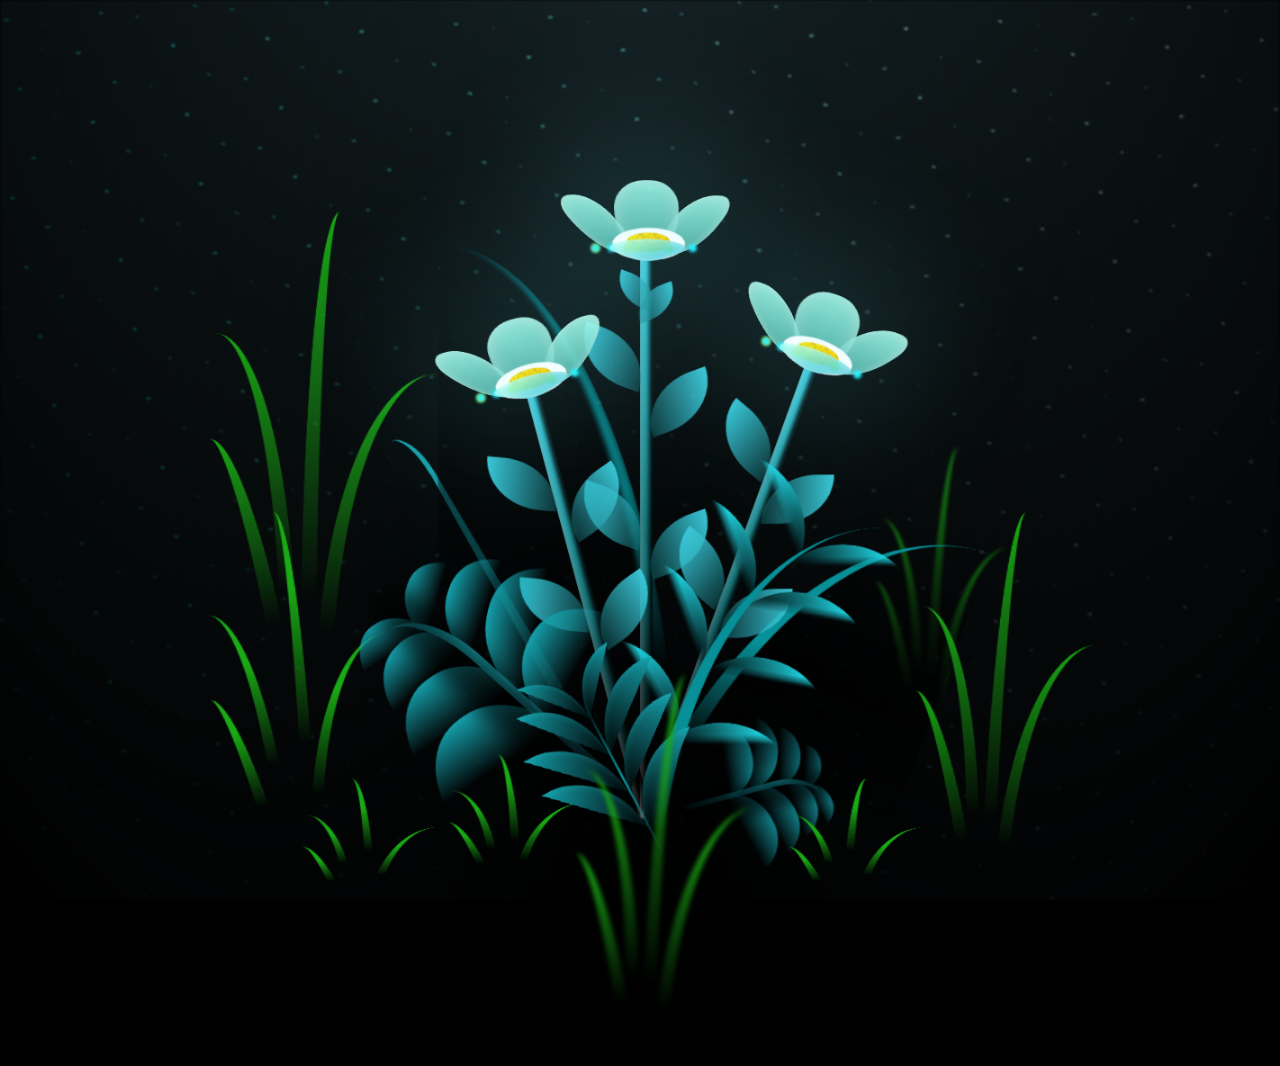
<file: wish.html>
<!DOCTYPE html>
<html lang="en">
<head>
    <meta charset="UTF-8">
    <meta name="viewport" content="width=device-width, initial-scale=1.0">
    <link rel="stylesheet" href="assets/css/wish.css">
    <link rel="stylesheet" href="https://unicons.iconscout.com/release/v4.0.8/css/line.css">
    <script src="assets/js/wish.js"></script>
    <title>Love You Baby!</title>
</head>
    <!--  
 
  CSS Blossoming Flowers at Magical Night.
  I've taken some inspiration by Yup Nguyen's Artwork: https://dribbble.com/shots/11096994-Virtual-Garden.
  Made with Pure CSS & ♥
-->

<body class="not-loaded">
    <div class="night"></div>
    <a href="index.html" class="back__arrow left">
        <i class="uil uil-arrow-left"></i>
    </a>
    <div id="loader">
        <p>Happy B'Day Baby</p>
    </div>
    <div class="glow">
        <p>I Love You!</p>
    </div>
    <div class="flowers">
      <div class="flower flower--1">
        <div class="flower__leafs flower__leafs--1">
          <div class="flower__leaf flower__leaf--1"></div>
          <div class="flower__leaf flower__leaf--2"></div>
          <div class="flower__leaf flower__leaf--3"></div>
          <div class="flower__leaf flower__leaf--4"></div>
          <div class="flower__white-circle"></div>
  
          <div class="flower__light flower__light--1"></div>
          <div class="flower__light flower__light--2"></div>
          <div class="flower__light flower__light--3"></div>
          <div class="flower__light flower__light--4"></div>
          <div class="flower__light flower__light--5"></div>
          <div class="flower__light flower__light--6"></div>
          <div class="flower__light flower__light--7"></div>
          <div class="flower__light flower__light--8"></div>
  
        </div>
        <div class="flower__line">
          <div class="flower__line__leaf flower__line__leaf--1"></div>
          <div class="flower__line__leaf flower__line__leaf--2"></div>
          <div class="flower__line__leaf flower__line__leaf--3"></div>
          <div class="flower__line__leaf flower__line__leaf--4"></div>
          <div class="flower__line__leaf flower__line__leaf--5"></div>
          <div class="flower__line__leaf flower__line__leaf--6"></div>
        </div>
      </div>
  
      <div class="flower flower--2">
        <div class="flower__leafs flower__leafs--2">
          <div class="flower__leaf flower__leaf--1"></div>
          <div class="flower__leaf flower__leaf--2"></div>
          <div class="flower__leaf flower__leaf--3"></div>
          <div class="flower__leaf flower__leaf--4"></div>
          <div class="flower__white-circle"></div>
  
          <div class="flower__light flower__light--1"></div>
          <div class="flower__light flower__light--2"></div>
          <div class="flower__light flower__light--3"></div>
          <div class="flower__light flower__light--4"></div>
          <div class="flower__light flower__light--5"></div>
          <div class="flower__light flower__light--6"></div>
          <div class="flower__light flower__light--7"></div>
          <div class="flower__light flower__light--8"></div>
  
        </div>
        <div class="flower__line">
          <div class="flower__line__leaf flower__line__leaf--1"></div>
          <div class="flower__line__leaf flower__line__leaf--2"></div>
          <div class="flower__line__leaf flower__line__leaf--3"></div>
          <div class="flower__line__leaf flower__line__leaf--4"></div>
        </div>
      </div>
  
      <div class="flower flower--3">
        <div class="flower__leafs flower__leafs--3">
          <div class="flower__leaf flower__leaf--1"></div>
          <div class="flower__leaf flower__leaf--2"></div>
          <div class="flower__leaf flower__leaf--3"></div>
          <div class="flower__leaf flower__leaf--4"></div>
          <div class="flower__white-circle"></div>
  
          <div class="flower__light flower__light--1"></div>
          <div class="flower__light flower__light--2"></div>
          <div class="flower__light flower__light--3"></div>
          <div class="flower__light flower__light--4"></div>
          <div class="flower__light flower__light--5"></div>
          <div class="flower__light flower__light--6"></div>
          <div class="flower__light flower__light--7"></div>
          <div class="flower__light flower__light--8"></div>
  
        </div>
        <div class="flower__line">
          <div class="flower__line__leaf flower__line__leaf--1"></div>
          <div class="flower__line__leaf flower__line__leaf--2"></div>
          <div class="flower__line__leaf flower__line__leaf--3"></div>
          <div class="flower__line__leaf flower__line__leaf--4"></div>
        </div>
      </div>
  
      <div class="grow-ans" style="--d:1.2s">
        <div class="flower__g-long">
          <div class="flower__g-long__top"></div>
          <div class="flower__g-long__bottom"></div>
        </div>
      </div>
  
      <div class="growing-grass">
        <div class="flower__grass flower__grass--1">
          <div class="flower__grass--top"></div>
          <div class="flower__grass--bottom"></div>
          <div class="flower__grass__leaf flower__grass__leaf--1"></div>
          <div class="flower__grass__leaf flower__grass__leaf--2"></div>
          <div class="flower__grass__leaf flower__grass__leaf--3"></div>
          <div class="flower__grass__leaf flower__grass__leaf--4"></div>
          <div class="flower__grass__leaf flower__grass__leaf--5"></div>
          <div class="flower__grass__leaf flower__grass__leaf--6"></div>
          <div class="flower__grass__leaf flower__grass__leaf--7"></div>
          <div class="flower__grass__leaf flower__grass__leaf--8"></div>
          <div class="flower__grass__overlay"></div>
        </div>
      </div>
  
      <div class="growing-grass">
        <div class="flower__grass flower__grass--2">
          <div class="flower__grass--top"></div>
          <div class="flower__grass--bottom"></div>
          <div class="flower__grass__leaf flower__grass__leaf--1"></div>
          <div class="flower__grass__leaf flower__grass__leaf--2"></div>
          <div class="flower__grass__leaf flower__grass__leaf--3"></div>
          <div class="flower__grass__leaf flower__grass__leaf--4"></div>
          <div class="flower__grass__leaf flower__grass__leaf--5"></div>
          <div class="flower__grass__leaf flower__grass__leaf--6"></div>
          <div class="flower__grass__leaf flower__grass__leaf--7"></div>
          <div class="flower__grass__leaf flower__grass__leaf--8"></div>
          <div class="flower__grass__overlay"></div>
        </div>
      </div>
  
      <div class="grow-ans" style="--d:2.4s">
        <div class="flower__g-right flower__g-right--1">
          <div class="leaf"></div>
        </div>
      </div>
  
      <div class="grow-ans" style="--d:2.8s">
        <div class="flower__g-right flower__g-right--2">
          <div class="leaf"></div>
        </div>
      </div>
  
      <div class="grow-ans" style="--d:2.8s">
        <div class="flower__g-front">
          <div class="flower__g-front__leaf-wrapper flower__g-front__leaf-wrapper--1">
            <div class="flower__g-front__leaf"></div>
          </div>
          <div class="flower__g-front__leaf-wrapper flower__g-front__leaf-wrapper--2">
            <div class="flower__g-front__leaf"></div>
          </div>
          <div class="flower__g-front__leaf-wrapper flower__g-front__leaf-wrapper--3">
            <div class="flower__g-front__leaf"></div>
          </div>
          <div class="flower__g-front__leaf-wrapper flower__g-front__leaf-wrapper--4">
            <div class="flower__g-front__leaf"></div>
          </div>
          <div class="flower__g-front__leaf-wrapper flower__g-front__leaf-wrapper--5">
            <div class="flower__g-front__leaf"></div>
          </div>
          <div class="flower__g-front__leaf-wrapper flower__g-front__leaf-wrapper--6">
            <div class="flower__g-front__leaf"></div>
          </div>
          <div class="flower__g-front__leaf-wrapper flower__g-front__leaf-wrapper--7">
            <div class="flower__g-front__leaf"></div>
          </div>
          <div class="flower__g-front__leaf-wrapper flower__g-front__leaf-wrapper--8">
            <div class="flower__g-front__leaf"></div>
          </div>
          <div class="flower__g-front__line"></div>
        </div>
      </div>
  
      <div class="grow-ans" style="--d:3.2s">
        <div class="flower__g-fr">
          <div class="leaf"></div>
          <div class="flower__g-fr__leaf flower__g-fr__leaf--1"></div>
          <div class="flower__g-fr__leaf flower__g-fr__leaf--2"></div>
          <div class="flower__g-fr__leaf flower__g-fr__leaf--3"></div>
          <div class="flower__g-fr__leaf flower__g-fr__leaf--4"></div>
          <div class="flower__g-fr__leaf flower__g-fr__leaf--5"></div>
          <div class="flower__g-fr__leaf flower__g-fr__leaf--6"></div>
          <div class="flower__g-fr__leaf flower__g-fr__leaf--7"></div>
          <div class="flower__g-fr__leaf flower__g-fr__leaf--8"></div>
        </div>
      </div>
  
      <div class="long-g long-g--0">
        <div class="grow-ans" style="--d:3s">
          <div class="leaf leaf--0"></div>
        </div>
        <div class="grow-ans" style="--d:2.2s">
          <div class="leaf leaf--1"></div>
        </div>
        <div class="grow-ans" style="--d:3.4s">
          <div class="leaf leaf--2"></div>
        </div>
        <div class="grow-ans" style="--d:3.6s">
          <div class="leaf leaf--3"></div>
        </div>
      </div>
  
      <div class="long-g long-g--1">
        <div class="grow-ans" style="--d:3.6s">
          <div class="leaf leaf--0"></div>
        </div>
        <div class="grow-ans" style="--d:3.8s">
          <div class="leaf leaf--1"></div>
        </div>
        <div class="grow-ans" style="--d:4s">
          <div class="leaf leaf--2"></div>
        </div>
        <div class="grow-ans" style="--d:4.2s">
          <div class="leaf leaf--3"></div>
        </div>
      </div>
  
      <div class="long-g long-g--2">
        <div class="grow-ans" style="--d:4s">
          <div class="leaf leaf--0"></div>
        </div>
        <div class="grow-ans" style="--d:4.2s">
          <div class="leaf leaf--1"></div>
        </div>
        <div class="grow-ans" style="--d:4.4s">
          <div class="leaf leaf--2"></div>
        </div>
        <div class="grow-ans" style="--d:4.6s">
          <div class="leaf leaf--3"></div>
        </div>
      </div>
  
      <div class="long-g long-g--3">
        <div class="grow-ans" style="--d:4s">
          <div class="leaf leaf--0"></div>
        </div>
        <div class="grow-ans" style="--d:4.2s">
          <div class="leaf leaf--1"></div>
        </div>
        <div class="grow-ans" style="--d:3s">
          <div class="leaf leaf--2"></div>
        </div>
        <div class="grow-ans" style="--d:3.6s">
          <div class="leaf leaf--3"></div>
        </div>
      </div>
  
      <div class="long-g long-g--4">
        <div class="grow-ans" style="--d:4s">
          <div class="leaf leaf--0"></div>
        </div>
        <div class="grow-ans" style="--d:4.2s">
          <div class="leaf leaf--1"></div>
        </div>
        <div class="grow-ans" style="--d:3s">
          <div class="leaf leaf--2"></div>
        </div>
        <div class="grow-ans" style="--d:3.6s">
          <div class="leaf leaf--3"></div>
        </div>
      </div>
  
      <div class="long-g long-g--5">
        <div class="grow-ans" style="--d:4s">
          <div class="leaf leaf--0"></div>
        </div>
        <div class="grow-ans" style="--d:4.2s">
          <div class="leaf leaf--1"></div>
        </div>
        <div class="grow-ans" style="--d:3s">
          <div class="leaf leaf--2"></div>
        </div>
        <div class="grow-ans" style="--d:3.6s">
          <div class="leaf leaf--3"></div>
        </div>
      </div>
  
      <div class="long-g long-g--6">
        <div class="grow-ans" style="--d:4.2s">
          <div class="leaf leaf--0"></div>
        </div>
        <div class="grow-ans" style="--d:4.4s">
          <div class="leaf leaf--1"></div>
        </div>
        <div class="grow-ans" style="--d:4.6s">
          <div class="leaf leaf--2"></div>
        </div>
        <div class="grow-ans" style="--d:4.8s">
          <div class="leaf leaf--3"></div>
        </div>
      </div>
  
      <div class="long-g long-g--7">
        <div class="grow-ans" style="--d:3s">
          <div class="leaf leaf--0"></div>
        </div>
        <div class="grow-ans" style="--d:3.2s">
          <div class="leaf leaf--1"></div>
        </div>
        <div class="grow-ans" style="--d:3.5s">
          <div class="leaf leaf--2"></div>
        </div>
        <div class="grow-ans" style="--d:3.6s">
          <div class="leaf leaf--3"></div>
        </div>
      </div>
    </div>
</body>
</html>
</file>
<file: assets/css/wish.css>
@import url('https://fonts.googleapis.com/css2?family=Poppins:wght@400;500;600&family=Roboto:ital,wght@0,500;1,400;1,500&display=swap');
@import url('https://fonts.googleapis.com/css2?family=Merriweather:ital,wght@0,700;1,400&family=Poppins:wght@400;500;600&family=Roboto:ital,wght@0,500;1,400;1,500&display=swap');

*, *::after, *::before {
    padding: 0;
    margin: 0;
    box-sizing: border-box;
}
:root {
    --dark-color: #000;
}
body {
    display: flex;
    align-items: flex-end;
    justify-content: center;
    min-height: 100vh;
    background-color: var(--dark-color);
    overflow: hidden;
    perspective: 1000px;
}

.back__arrow{
    position: relative;
    color: #ffffff;
    font-size: 40px;
    min-height: 95%;
    margin-left: -2rem;
    margin-bottom: 30rem;
    margin-right: 90%;
    cursor: pointer;
  }
  
#loader{
    position: absolute;
    justify-content: center;
    min-height: 96%;
    position: absolute;
    text-align: center;
    font-size: 65px;
    color: #ffffff;
    border: #050808;
    font-family: Merriweather-italic;
    letter-spacing: 3px;
    font-weight: 550;
    text-transform: uppercase;
    animation: fadeInOut 2s ease-in-out;
    visibility: hidden;
}

.glow {
    justify-content: center;
    min-height: 96%;
    position: absolute;
    text-align: center;
    font-size: 65px;
    color: #ffffff;
    border: #050808;
    font-family: Merriweather-italic;
    letter-spacing: 3px;
    font-weight: 550;
    text-transform: uppercase;
    animation: blur .90s ease-out infinite;
    animation-delay: 2s;
    text-shadow: 0px 0px 4px #fff, 0px 0px 5px #fff;
    opacity: 0;
}

@keyframes fadeInOut{
    0% { opacity: 0; visibility: visible;}
    50% { opacity: 1 }
    100% {opacity: 0;}
  }

@keyframes blur {
  from {
    opacity: 0;
    text-shadow:
      0px 0px 5px #f1f3f4,
      0px 0px 5px #fff,
      0px 0px 6px #fff, 
      0px 0px 7px #fff,
      0px 0px 8px #fff,
      0px 0px 9px #fff,
      0px 0px 10px #fff,
      0px 0px 11px #fff,
      0px 0px 12px #fff,
      0px 0px 13px #fff,
      0px 0px 20px #fff,
      0px 0px 15px #7B96B8,
      0px 0px 12px #7B96B8,
      0px 10px 11px #f1f3f4,
      0px 10px 10px #f1f3f4,
      0px 10px 9px #f1f3f4,
      0px 10px 8px #f1f3f4,
      0px -10px 70px #f1f3f4,
      
  }
  to{
    opacity: 1;
  }
}

.night {
    position: fixed;
    left: 50%;
    top: 0;
    transform: translateX(-50%);
    width: 100%;
    height: 100%;
    filter: blur(0.1vmin);
    background-image: radial-gradient(ellipse at top, transparent 0%, var(--dark-color)), radial-gradient(ellipse at bottom, var(--dark-color), rgba(145, 233, 255, 0.2)), repeating-linear-gradient(220deg, #000 0px, #000 19px, transparent 19px, transparent 22px), repeating-linear-gradient(189deg, #000 0px, #000 19px, transparent 19px, transparent 22px), repeating-linear-gradient(148deg, #000 0px, #000 19px, transparent 19px, transparent 22px), linear-gradient(90deg, #00fffa, #f0f0f0);
}
.flowers {
    position: absolute;
    transform: scale(0.9);
}
.flower {
    position: absolute;
    bottom: 10vmin;
    transform-origin: bottom center;
    z-index: 10;
    --fl-speed: 0.8s;
}
.flower--1 {
    animation: moving-flower-1 4s linear infinite;
}
.flower--1 .flower__line {
    height: 70vmin;
    animation-delay: 0.3s;
}
.flower--1 .flower__line__leaf--1 {
    animation: blooming-leaf-right var(--fl-speed) 1.6s backwards;
}
.flower--1 .flower__line__leaf--2 {
    animation: blooming-leaf-right var(--fl-speed) 1.4s backwards;
}
.flower--1 .flower__line__leaf--3 {
    animation: blooming-leaf-left var(--fl-speed) 1.2s backwards;
}
.flower--1 .flower__line__leaf--4 {
    animation: blooming-leaf-left var(--fl-speed) 1s backwards;
}
.flower--1 .flower__line__leaf--5 {
    animation: blooming-leaf-right var(--fl-speed) 1.8s backwards;
}
.flower--1 .flower__line__leaf--6 {
    animation: blooming-leaf-left var(--fl-speed) 2s backwards;
}
.flower--2 {
    left: 50%;
    transform: rotate(20deg);
    animation: moving-flower-2 4s linear infinite;
}
.flower--2 .flower__line {
    height: 60vmin;
    animation-delay: 0.6s;
}
.flower--2 .flower__line__leaf--1 {
    animation: blooming-leaf-right var(--fl-speed) 1.9s backwards;
}
.flower--2 .flower__line__leaf--2 {
    animation: blooming-leaf-right var(--fl-speed) 1.7s backwards;
}
.flower--2 .flower__line__leaf--3 {
    animation: blooming-leaf-left var(--fl-speed) 1.5s backwards;
}
.flower--2 .flower__line__leaf--4 {
    animation: blooming-leaf-left var(--fl-speed) 1.3s backwards;
}
.flower--3 {
    left: 50%;
    transform: rotate(-15deg);
    animation: moving-flower-3 4s linear infinite;
}
.flower--3 .flower__line {
    animation-delay: 0.9s;
}
.flower--3 .flower__line__leaf--1 {
    animation: blooming-leaf-right var(--fl-speed) 2.5s backwards;
}
.flower--3 .flower__line__leaf--2 {
    animation: blooming-leaf-right var(--fl-speed) 2.3s backwards;
}
.flower--3 .flower__line__leaf--3 {
    animation: blooming-leaf-left var(--fl-speed) 2.1s backwards;
}
.flower--3 .flower__line__leaf--4 {
    animation: blooming-leaf-left var(--fl-speed) 1.9s backwards;
}
.flower__leafs {
    position: relative;
    animation: blooming-flower 2s backwards;
}
.flower__leafs--1 {
    animation-delay: 1.1s;
}
.flower__leafs--2 {
    animation-delay: 1.4s;
}
.flower__leafs--3 {
    animation-delay: 1.7s;
}
.flower__leafs::after {
    content: "";
    position: absolute;
    left: 0;
    top: 0;
    transform: translate(-50%, -100%);
    width: 8vmin;
    height: 8vmin;
    background-color: #6bf0ff;
    filter: blur(10vmin);
}
.flower__leaf {
    position: absolute;
    bottom: 0;
    left: 50%;
    width: 8vmin;
    height: 11vmin;
    border-radius: 51% 49% 47% 53% / 44% 45% 55% 69%;
    background-color: #a7ffee;
    background-image: linear-gradient(to top, #54b8aa, #a7ffee);
    transform-origin: bottom center;
    opacity: 0.9;
    box-shadow: inset 0 0 2vmin rgba(255, 255, 255, 0.5);
}
.flower__leaf--1 {
    transform: translate(-10%, 1%) rotateY(40deg) rotateX(-50deg);
}
.flower__leaf--2 {
    transform: translate(-50%, -4%) rotateX(40deg);
}
.flower__leaf--3 {
    transform: translate(-90%, 0%) rotateY(45deg) rotateX(50deg);
}
.flower__leaf--4 {
    width: 8vmin;
    height: 8vmin;
    transform-origin: bottom left;
    border-radius: 4vmin 10vmin 4vmin 4vmin;
    transform: translate(0%, 18%) rotateX(70deg) rotate(-43deg);
    background-image: linear-gradient(to top, #39c6d6, #a7ffee);
    z-index: 1;
    opacity: 0.8;
}
.flower__white-circle {
    position: absolute;
    left: -3.5vmin;
    top: -3vmin;
    width: 9vmin;
    height: 4vmin;
    border-radius: 50%;
    background-color: #fff;
}
.flower__white-circle::after {
    content: "";
    position: absolute;
    left: 50%;
    top: 45%;
    transform: translate(-50%, -50%);
    width: 60%;
    height: 60%;
    border-radius: inherit;
    background-image: repeating-linear-gradient(135deg, rgba(0, 0, 0, 0.03) 0px, rgba(0, 0, 0, 0.03) 1px, transparent 1px, transparent 12px), repeating-linear-gradient(45deg, rgba(0, 0, 0, 0.03) 0px, rgba(0, 0, 0, 0.03) 1px, transparent 1px, transparent 12px), repeating-linear-gradient(67.5deg, rgba(0, 0, 0, 0.03) 0px, rgba(0, 0, 0, 0.03) 1px, transparent 1px, transparent 12px), repeating-linear-gradient(135deg, rgba(0, 0, 0, 0.03) 0px, rgba(0, 0, 0, 0.03) 1px, transparent 1px, transparent 12px), repeating-linear-gradient(45deg, rgba(0, 0, 0, 0.03) 0px, rgba(0, 0, 0, 0.03) 1px, transparent 1px, transparent 12px), repeating-linear-gradient(112.5deg, rgba(0, 0, 0, 0.03) 0px, rgba(0, 0, 0, 0.03) 1px, transparent 1px, transparent 12px), repeating-linear-gradient(112.5deg, rgba(0, 0, 0, 0.03) 0px, rgba(0, 0, 0, 0.03) 1px, transparent 1px, transparent 12px), repeating-linear-gradient(45deg, rgba(0, 0, 0, 0.03) 0px, rgba(0, 0, 0, 0.03) 1px, transparent 1px, transparent 12px), repeating-linear-gradient(22.5deg, rgba(0, 0, 0, 0.03) 0px, rgba(0, 0, 0, 0.03) 1px, transparent 1px, transparent 12px), repeating-linear-gradient(45deg, rgba(0, 0, 0, 0.03) 0px, rgba(0, 0, 0, 0.03) 1px, transparent 1px, transparent 12px), repeating-linear-gradient(22.5deg, rgba(0, 0, 0, 0.03) 0px, rgba(0, 0, 0, 0.03) 1px, transparent 1px, transparent 12px), repeating-linear-gradient(135deg, rgba(0, 0, 0, 0.03) 0px, rgba(0, 0, 0, 0.03) 1px, transparent 1px, transparent 12px), repeating-linear-gradient(157.5deg, rgba(0, 0, 0, 0.03) 0px, rgba(0, 0, 0, 0.03) 1px, transparent 1px, transparent 12px), repeating-linear-gradient(67.5deg, rgba(0, 0, 0, 0.03) 0px, rgba(0, 0, 0, 0.03) 1px, transparent 1px, transparent 12px), repeating-linear-gradient(67.5deg, rgba(0, 0, 0, 0.03) 0px, rgba(0, 0, 0, 0.03) 1px, transparent 1px, transparent 12px), linear-gradient(90deg, #ffeb12, #ffce00);
}
.flower__line {
    height: 55vmin;
    width: 1.5vmin;
    background-image: linear-gradient(to left, #000, transparent, rgba(255, 255, 255, 0.2)), linear-gradient(to top, transparent 10%, #14757a, #39c6d6);
    box-shadow: inset 0 0 2px rgba(0, 0, 0, 0.5);
    animation: grow-flower-tree 4s backwards;
}
.flower__line__leaf {
    --w: 7vmin;
    --h: calc(var(--w) + 2vmin);
    position: absolute;
    top: 20%;
    left: 90%;
    width: var(--w);
    height: var(--h);
    border-top-right-radius: var(--h);
    border-bottom-left-radius: var(--h);
    background-image: linear-gradient(to top, rgba(20, 117, 122, 0.4), #39c6d6);
}
.flower__line__leaf--1 {
    transform: rotate(70deg) rotateY(30deg);
}
.flower__line__leaf--2 {
    top: 45%;
    transform: rotate(70deg) rotateY(30deg);
}
.flower__line__leaf--3, .flower__line__leaf--4, .flower__line__leaf--6 {
    border-top-right-radius: 0;
    border-bottom-left-radius: 0;
    border-top-left-radius: var(--h);
    border-bottom-right-radius: var(--h);
    left: -460%;
    top: 12%;
    transform: rotate(-70deg) rotateY(30deg);
}
.flower__line__leaf--4 {
    top: 40%;
}
.flower__line__leaf--5 {
    top: 0;
    transform-origin: left;
    transform: rotate(70deg) rotateY(30deg) scale(0.6);
}
.flower__line__leaf--6 {
    top: -2%;
    left: -450%;
    transform-origin: right;
    transform: rotate(-70deg) rotateY(30deg) scale(0.6);
}
.flower__light {
    position: absolute;
    bottom: 0vmin;
    width: 1vmin;
    height: 1vmin;
    background-color: #fffb00;
    border-radius: 50%;
    filter: blur(0.2vmin);
    animation: light-ans 4s linear infinite backwards;
}
.flower__light:nth-child(odd) {
    background-color: #23f0ff;
}
.flower__light--1 {
    left: -2vmin;
    animation-delay: 1s;
}
.flower__light--2 {
    left: 3vmin;
    animation-delay: 0.5s;
}
.flower__light--3 {
    left: -6vmin;
    animation-delay: 0.3s;
}
.flower__light--4 {
    left: 6vmin;
    animation-delay: 0.9s;
}
.flower__light--5 {
    left: -1vmin;
    animation-delay: 1.5s;
}
.flower__light--6 {
    left: -4vmin;
    animation-delay: 3s;
}
.flower__light--7 {
    left: 3vmin;
    animation-delay: 2s;
}
.flower__light--8 {
    left: -6vmin;
    animation-delay: 3.5s;
}
.flower__grass {
    --c: #159faa;
    --line-w: 1.5vmin;
    position: absolute;
    bottom: 12vmin;
    left: -7vmin;
    display: flex;
    flex-direction: column;
    align-items: flex-end;
    z-index: 20;
    transform-origin: bottom center;
    transform: rotate(-48deg) rotateY(40deg);
}
.flower__grass--1 {
    animation: moving-grass 2s linear infinite;
}
.flower__grass--2 {
    left: 2vmin;
    bottom: 10vmin;
    transform: scale(0.5) rotate(75deg) rotateX(10deg) rotateY(-200deg);
    opacity: 0.8;
    z-index: 0;
    animation: moving-grass--2 1.5s linear infinite;
}
.flower__grass--top {
    width: 7vmin;
    height: 10vmin;
    border-top-right-radius: 100%;
    border-right: var(--line-w) solid var(--c);
    transform-origin: bottom center;
    transform: rotate(-2deg);
}
.flower__grass--bottom {
    margin-top: -2px;
    width: var(--line-w);
    height: 25vmin;
    background-image: linear-gradient(to top, transparent, var(--c));
}
.flower__grass__leaf {
    --size: 10vmin;
    position: absolute;
    width: calc(var(--size) * 2.1);
    height: var(--size);
    border-top-left-radius: var(--size);
    border-top-right-radius: var(--size);
    background-image: linear-gradient(to top, transparent, transparent 30%, var(--c));
    z-index: 100;
}
.flower__grass__leaf--1 {
    top: -6%;
    left: 30%;
    --size: 6vmin;
    transform: rotate(-20deg);
    animation: growing-grass-ans--1 2s 2.6s backwards;
}
@keyframes growing-grass-ans--1 {
    0% {
        transform-origin: bottom left;
        transform: rotate(-20deg) scale(0);
   }
}
.flower__grass__leaf--2 {
    top: -5%;
    left: -110%;
    --size: 6vmin;
    transform: rotate(10deg);
    animation: growing-grass-ans--2 2s 2.4s linear backwards;
}
@keyframes growing-grass-ans--2 {
    0% {
        transform-origin: bottom right;
        transform: rotate(10deg) scale(0);
   }
}
.flower__grass__leaf--3 {
    top: 5%;
    left: 60%;
    --size: 8vmin;
    transform: rotate(-18deg) rotateX(-20deg);
    animation: growing-grass-ans--3 2s 2.2s linear backwards;
}
@keyframes growing-grass-ans--3 {
    0% {
        transform-origin: bottom left;
        transform: rotate(-18deg) rotateX(-20deg) scale(0);
   }
}
.flower__grass__leaf--4 {
    top: 6%;
    left: -135%;
    --size: 8vmin;
    transform: rotate(2deg);
    animation: growing-grass-ans--4 2s 2s linear backwards;
}
@keyframes growing-grass-ans--4 {
    0% {
        transform-origin: bottom right;
        transform: rotate(2deg) scale(0);
   }
}
.flower__grass__leaf--5 {
    top: 20%;
    left: 60%;
    --size: 10vmin;
    transform: rotate(-24deg) rotateX(-20deg);
    animation: growing-grass-ans--5 2s 1.8s linear backwards;
}
@keyframes growing-grass-ans--5 {
    0% {
        transform-origin: bottom left;
        transform: rotate(-24deg) rotateX(-20deg) scale(0);
   }
}
.flower__grass__leaf--6 {
    top: 22%;
    left: -180%;
    --size: 10vmin;
    transform: rotate(10deg);
    animation: growing-grass-ans--6 2s 1.6s linear backwards;
}
@keyframes growing-grass-ans--6 {
    0% {
        transform-origin: bottom right;
        transform: rotate(10deg) scale(0);
   }
}
.flower__grass__leaf--7 {
    top: 39%;
    left: 70%;
    --size: 10vmin;
    transform: rotate(-10deg);
    animation: growing-grass-ans--7 2s 1.4s linear backwards;
}
@keyframes growing-grass-ans--7 {
    0% {
        transform-origin: bottom left;
        transform: rotate(-10deg) scale(0);
   }
}
.flower__grass__leaf--8 {
    top: 40%;
    left: -215%;
    --size: 11vmin;
    transform: rotate(10deg);
    animation: growing-grass-ans--8 2s 1.2s linear backwards;
}
@keyframes growing-grass-ans--8 {
    0% {
        transform-origin: bottom right;
        transform: rotate(10deg) scale(0);
   }
}
.flower__grass__overlay {
    position: absolute;
    top: -10%;
    right: 0%;
    width: 100%;
    height: 100%;
    background-color: rgba(0, 0, 0, 0.6);
    filter: blur(1.5vmin);
    z-index: 100;
}
.flower__g-long {
    --w: 2vmin;
    --h: 6vmin;
    --c: #159faa;
    position: absolute;
    bottom: 10vmin;
    left: -3vmin;
    transform-origin: bottom center;
    transform: rotate(-30deg) rotateY(-20deg);
    display: flex;
    flex-direction: column;
    align-items: flex-end;
    animation: flower-g-long-ans 3s linear infinite;
}
@keyframes flower-g-long-ans {
    0%, 100% {
        transform: rotate(-30deg) rotateY(-20deg);
   }
    50% {
        transform: rotate(-32deg) rotateY(-20deg);
   }
}
.flower__g-long__top {
    top: calc(var(--h) * -1);
    width: calc(var(--w) + 1vmin);
    height: var(--h);
    border-top-right-radius: 100%;
    border-right: 0.7vmin solid var(--c);
    transform: translate(-0.7vmin, 1vmin);
}
.flower__g-long__bottom {
    width: var(--w);
    height: 50vmin;
    transform-origin: bottom center;
    background-image: linear-gradient(to top, transparent 30%, var(--c));
    box-shadow: inset 0 0 2px rgba(0, 0, 0, 0.5);
    clip-path: polygon(35% 0, 65% 1%, 100% 100%, 0% 100%);
}
.flower__g-right {
    position: absolute;
    bottom: 6vmin;
    left: -2vmin;
    transform-origin: bottom left;
    transform: rotate(20deg);
}
.flower__g-right .leaf {
    width: 30vmin;
    height: 50vmin;
    border-top-left-radius: 100%;
    border-left: 2vmin solid #079097;
    background-image: linear-gradient(to bottom, transparent, var(--dark-color) 60%);
    -webkit-mask-image: linear-gradient(to top, transparent 30%, #079097 60%);
}
.flower__g-right--1 {
    animation: flower-g-right-ans 2.5s linear infinite;
}
.flower__g-right--2 {
    left: 5vmin;
    transform: rotateY(-180deg);
    animation: flower-g-right-ans--2 3s linear infinite;
}
.flower__g-right--2 .leaf {
    height: 75vmin;
    filter: blur(0.3vmin);
    opacity: 0.8;
}
@keyframes flower-g-right-ans {
    0%, 100% {
        transform: rotate(20deg);
   }
    50% {
        transform: rotate(24deg) rotateX(-20deg);
   }
}
@keyframes flower-g-right-ans--2 {
    0%, 100% {
        transform: rotateY(-180deg) rotate(0deg) rotateX(-20deg);
   }
    50% {
        transform: rotateY(-180deg) rotate(6deg) rotateX(-20deg);
   }
}
.flower__g-front {
    position: absolute;
    bottom: 6vmin;
    left: 2.5vmin;
    z-index: 100;
    transform-origin: bottom center;
    transform: rotate(-28deg) rotateY(30deg) scale(1.04);
    animation: flower__g-front-ans 2s linear infinite;
}
@keyframes flower__g-front-ans {
    0%, 100% {
        transform: rotate(-28deg) rotateY(30deg) scale(1.04);
   }
    50% {
        transform: rotate(-35deg) rotateY(40deg) scale(1.04);
   }
}
.flower__g-front__line {
    width: 0.3vmin;
    height: 20vmin;
    background-image: linear-gradient(to top, transparent, #079097, transparent 100%);
    position: relative;
}
.flower__g-front__leaf-wrapper {
    position: absolute;
    top: 0;
    left: 0;
    transform-origin: bottom left;
    transform: rotate(10deg);
}
.flower__g-front__leaf-wrapper:nth-child(even) {
    left: 0vmin;
    transform: rotateY(-180deg) rotate(5deg);
    animation: flower__g-front__leaf-left-ans 1s ease-in backwards;
}
.flower__g-front__leaf-wrapper:nth-child(odd) {
    animation: flower__g-front__leaf-ans 1s ease-in backwards;
}
.flower__g-front__leaf-wrapper--1 {
    top: -8vmin;
    transform: scale(0.7);
    animation: flower__g-front__leaf-ans 1s 5.5s ease-in backwards !important;
}
.flower__g-front__leaf-wrapper--2 {
    top: -8vmin;
    transform: rotateY(-180deg) scale(0.7) !important;
    animation: flower__g-front__leaf-left-ans-2 1s 4.6s ease-in backwards !important;
}
.flower__g-front__leaf-wrapper--3 {
    top: -3vmin;
    animation: flower__g-front__leaf-ans 1s 4.6s ease-in backwards;
}
.flower__g-front__leaf-wrapper--4 {
    top: -3vmin;
    transform: rotateY(-180deg) scale(0.9) !important;
    animation: flower__g-front__leaf-left-ans-2 1s 4.6s ease-in backwards !important;
}
@keyframes flower__g-front__leaf-left-ans-2 {
    0% {
        transform: rotateY(-180deg) scale(0);
   }
}
.flower__g-front__leaf-wrapper--5, .flower__g-front__leaf-wrapper--6 {
    top: 2vmin;
}
.flower__g-front__leaf-wrapper--7, .flower__g-front__leaf-wrapper--8 {
    top: 6.5vmin;
}
.flower__g-front__leaf-wrapper--2 {
    animation-delay: 5.2s !important;
}
.flower__g-front__leaf-wrapper--3 {
    animation-delay: 4.9s !important;
}
.flower__g-front__leaf-wrapper--5 {
    animation-delay: 4.3s !important;
}
.flower__g-front__leaf-wrapper--6 {
    animation-delay: 4.1s !important;
}
.flower__g-front__leaf-wrapper--7 {
    animation-delay: 3.8s !important;
}
.flower__g-front__leaf-wrapper--8 {
    animation-delay: 3.5s !important;
}
@keyframes flower__g-front__leaf-ans {
    0% {
        transform: rotate(10deg) scale(0);
   }
}
@keyframes flower__g-front__leaf-left-ans {
    0% {
        transform: rotateY(-180deg) rotate(5deg) scale(0);
   }
}
.flower__g-front__leaf {
    width: 10vmin;
    height: 10vmin;
    border-radius: 100% 0% 0% 100% / 100% 100% 0% 0%;
    box-shadow: inset 0 2px 1vmin rgba(44, 238, 252, 0.2);
    background-image: linear-gradient(to bottom left, transparent, var(--dark-color)), linear-gradient(to bottom right, #159faa 50%, transparent 50%, transparent);
    -webkit-mask-image: linear-gradient(to bottom right, #159faa 50%, transparent 50%, transparent);
    mask-image: linear-gradient(to bottom right, #159faa 50%, transparent 50%, transparent);
}
.flower__g-fr {
    position: absolute;
    bottom: -4vmin;
    left: vmin;
    transform-origin: bottom left;
    z-index: 10;
    animation: flower__g-fr-ans 2s linear infinite;
}
@keyframes flower__g-fr-ans {
    0%, 100% {
        transform: rotate(2deg);
   }
    50% {
        transform: rotate(4deg);
   }
}
.flower__g-fr .leaf {
    width: 30vmin;
    height: 50vmin;
    border-top-left-radius: 100%;
    border-left: 2vmin solid #079097;
    -webkit-mask-image: linear-gradient(to top, transparent 25%, #079097 50%);
    position: relative;
    z-index: 1;
}
.flower__g-fr__leaf {
    position: absolute;
    top: 0;
    left: 0;
    width: 10vmin;
    height: 10vmin;
    border-radius: 100% 0% 0% 100% / 100% 100% 0% 0%;
    box-shadow: inset 0 2px 1vmin rgba(44, 238, 252, 0.2);
    background-image: linear-gradient(to bottom left, transparent, var(--dark-color) 98%), linear-gradient(to bottom right, #23f0ff 45%, transparent 50%, transparent);
    -webkit-mask-image: linear-gradient(135deg, #159faa 40%, transparent 50%, transparent);
}
.flower__g-fr__leaf--1 {
    left: 20vmin;
    transform: rotate(45deg);
    animation: flower__g-fr-leaft-ans-1 0.5s 5.2s linear backwards;
}
@keyframes flower__g-fr-leaft-ans-1 {
    0% {
        transform-origin: left;
        transform: rotate(45deg) scale(0);
   }
}
.flower__g-fr__leaf--2 {
    left: 12vmin;
    top: -7vmin;
    transform: rotate(25deg) rotateY(-180deg);
    animation: flower__g-fr-leaft-ans-6 0.5s 5s linear backwards;
}
.flower__g-fr__leaf--3 {
    left: 15vmin;
    top: 6vmin;
    transform: rotate(55deg);
    animation: flower__g-fr-leaft-ans-5 0.5s 4.8s linear backwards;
}
.flower__g-fr__leaf--4 {
    left: 6vmin;
    top: -2vmin;
    transform: rotate(25deg) rotateY(-180deg);
    animation: flower__g-fr-leaft-ans-6 0.5s 4.6s linear backwards;
}
.flower__g-fr__leaf--5 {
    left: 10vmin;
    top: 14vmin;
    transform: rotate(55deg);
    animation: flower__g-fr-leaft-ans-5 0.5s 4.4s linear backwards;
}
@keyframes flower__g-fr-leaft-ans-5 {
    0% {
        transform-origin: left;
        transform: rotate(55deg) scale(0);
   }
}
.flower__g-fr__leaf--6 {
    left: 0vmin;
    top: 6vmin;
    transform: rotate(25deg) rotateY(-180deg);
    animation: flower__g-fr-leaft-ans-6 0.5s 4.2s linear backwards;
}
@keyframes flower__g-fr-leaft-ans-6 {
    0% {
        transform-origin: right;
        transform: rotate(25deg) rotateY(-180deg) scale(0);
   }
}
.flower__g-fr__leaf--7 {
    left: 5vmin;
    top: 22vmin;
    transform: rotate(45deg);
    animation: flower__g-fr-leaft-ans-7 0.5s 4s linear backwards;
}
@keyframes flower__g-fr-leaft-ans-7 {
    0% {
        transform-origin: left;
        transform: rotate(45deg) scale(0);
   }
}
.flower__g-fr__leaf--8 {
    left: -4vmin;
    top: 15vmin;
    transform: rotate(15deg) rotateY(-180deg);
    animation: flower__g-fr-leaft-ans-8 0.5s 3.8s linear backwards;
}
@keyframes flower__g-fr-leaft-ans-8 {
    0% {
        transform-origin: right;
        transform: rotate(15deg) rotateY(-180deg) scale(0);
   }
}
.long-g {
    position: absolute;
    bottom: 25vmin;
    left: -42vmin;
    transform-origin: bottom left;
}
.long-g--1 {
    bottom: 0vmin;
    transform: scale(0.8) rotate(-5deg);
}
.long-g--1 .leaf {
    -webkit-mask-image: linear-gradient(to top, transparent 40%, #079097 80%) !important;
}
.long-g--1 .leaf--1 {
    --w: 5vmin;
    --h: 60vmin;
    left: -2vmin;
    transform: rotate(3deg) rotateY(-180deg);
}
.long-g--2, .long-g--3 {
    bottom: -3vmin;
    left: -35vmin;
    transform-origin: center;
    transform: scale(0.6) rotateX(60deg);
}
.long-g--2 .leaf, .long-g--3 .leaf {
    -webkit-mask-image: linear-gradient(to top, transparent 50%, #079097 80%) !important;
}
.long-g--2 .leaf--1, .long-g--3 .leaf--1 {
    left: -1vmin;
    transform: rotateY(-180deg);
}
.long-g--3 {
    left: -17vmin;
    bottom: 0vmin;
}
.long-g--3 .leaf {
    -webkit-mask-image: linear-gradient(to top, transparent 40%, #079097 80%) !important;
}
.long-g--4 {
    left: 25vmin;
    bottom: -3vmin;
    transform-origin: center;
    transform: scale(0.6) rotateX(60deg);
}
.long-g--4 .leaf {
    -webkit-mask-image: linear-gradient(to top, transparent 50%, #079097 80%) !important;
}
.long-g--5 {
    left: 42vmin;
    bottom: 0vmin;
    transform: scale(0.8) rotate(2deg);
}
.long-g--6 {
    left: 0vmin;
    bottom: -20vmin;
    z-index: 100;
    filter: blur(0.3vmin);
    transform: scale(0.8) rotate(2deg);
}
.long-g--7 {
    left: 35vmin;
    bottom: 20vmin;
    z-index: -1;
    filter: blur(0.3vmin);
    transform: scale(0.6) rotate(2deg);
    opacity: 0.7;
}
.long-g .leaf {
    --w: 15vmin;
    --h: 40vmin;
    --c: #1aaa15;
    position: absolute;
    bottom: 0;
    width: var(--w);
    height: var(--h);
    border-top-left-radius: 100%;
    border-left: 2vmin solid var(--c);
    -webkit-mask-image: linear-gradient(to top, transparent 20%, var(--dark-color));
    transform-origin: bottom center;
}
.long-g .leaf--0 {
    left: 2vmin;
    animation: leaf-ans-1 4s linear infinite;
}
.long-g .leaf--1 {
    --w: 5vmin;
    --h: 60vmin;
    animation: leaf-ans-1 4s linear infinite;
}
.long-g .leaf--2 {
    --w: 10vmin;
    --h: 40vmin;
    left: -0.5vmin;
    bottom: 5vmin;
    transform-origin: bottom left;
    transform: rotateY(-180deg);
    animation: leaf-ans-2 3s linear infinite;
}
.long-g .leaf--3 {
    --w: 5vmin;
    --h: 30vmin;
    left: -1vmin;
    bottom: 3.2vmin;
    transform-origin: bottom left;
    transform: rotate(-10deg) rotateY(-180deg);
    animation: leaf-ans-3 3s linear infinite;
}
@keyframes leaf-ans-1 {
    0%, 100% {
        transform: rotate(-5deg) scale(1);
   }
    50% {
        transform: rotate(5deg) scale(1.1);
   }
}
@keyframes leaf-ans-2 {
    0%, 100% {
        transform: rotateY(-180deg) rotate(5deg);
   }
    50% {
        transform: rotateY(-180deg) rotate(0deg) scale(1.1);
   }
}
@keyframes leaf-ans-3 {
    0%, 100% {
        transform: rotate(-10deg) rotateY(-180deg);
   }
    50% {
        transform: rotate(-20deg) rotateY(-180deg);
   }
}
.grow-ans {
    animation: grow-ans 2s var(--d) backwards;
}
@keyframes grow-ans {
    0% {
        transform: scale(0);
        opacity: 0;
   }
}
@keyframes light-ans {
    0% {
        opacity: 0;
        transform: translateY(0vmin);
   }
    25% {
        opacity: 1;
        transform: translateY(-5vmin) translateX(-2vmin);
   }
    50% {
        opacity: 1;
        transform: translateY(-15vmin) translateX(2vmin);
        filter: blur(0.2vmin);
   }
    75% {
        transform: translateY(-20vmin) translateX(-2vmin);
        filter: blur(0.2vmin);
   }
    100% {
        transform: translateY(-30vmin);
        opacity: 0;
        filter: blur(1vmin);
   }
}
@keyframes moving-flower-1 {
    0%, 100% {
        transform: rotate(2deg);
   }
    50% {
        transform: rotate(-2deg);
   }
}
@keyframes moving-flower-2 {
    0%, 100% {
        transform: rotate(18deg);
   }
    50% {
        transform: rotate(14deg);
   }
}
@keyframes moving-flower-3 {
    0%, 100% {
        transform: rotate(-18deg);
   }
    50% {
        transform: rotate(-20deg) rotateY(-10deg);
   }
}
@keyframes blooming-leaf-right {
    0% {
        transform-origin: left;
        transform: rotate(70deg) rotateY(30deg) scale(0);
   }
}
@keyframes blooming-leaf-left {
    0% {
        transform-origin: right;
        transform: rotate(-70deg) rotateY(30deg) scale(0);
   }
}
@keyframes grow-flower-tree {
    0% {
        height: 0;
        border-radius: 1vmin;
   }
}
@keyframes blooming-flower {
    0% {
        transform: scale(0);
   }
}
@keyframes moving-grass {
    0%, 100% {
        transform: rotate(-48deg) rotateY(40deg);
   }
    50% {
        transform: rotate(-50deg) rotateY(40deg);
   }
}
@keyframes moving-grass--2 {
    0%, 100% {
        transform: scale(0.5) rotate(75deg) rotateX(10deg) rotateY(-200deg);
   }
    50% {
        transform: scale(0.5) rotate(79deg) rotateX(10deg) rotateY(-200deg);
   }
}
.growing-grass {
    animation: growing-grass-ans 1s 2s backwards;
}
@keyframes growing-grass-ans {
    0% {
        transform: scale(0);
   }
}
.not-loaded * {
    animation-play-state: paused !important;
}
</file>
